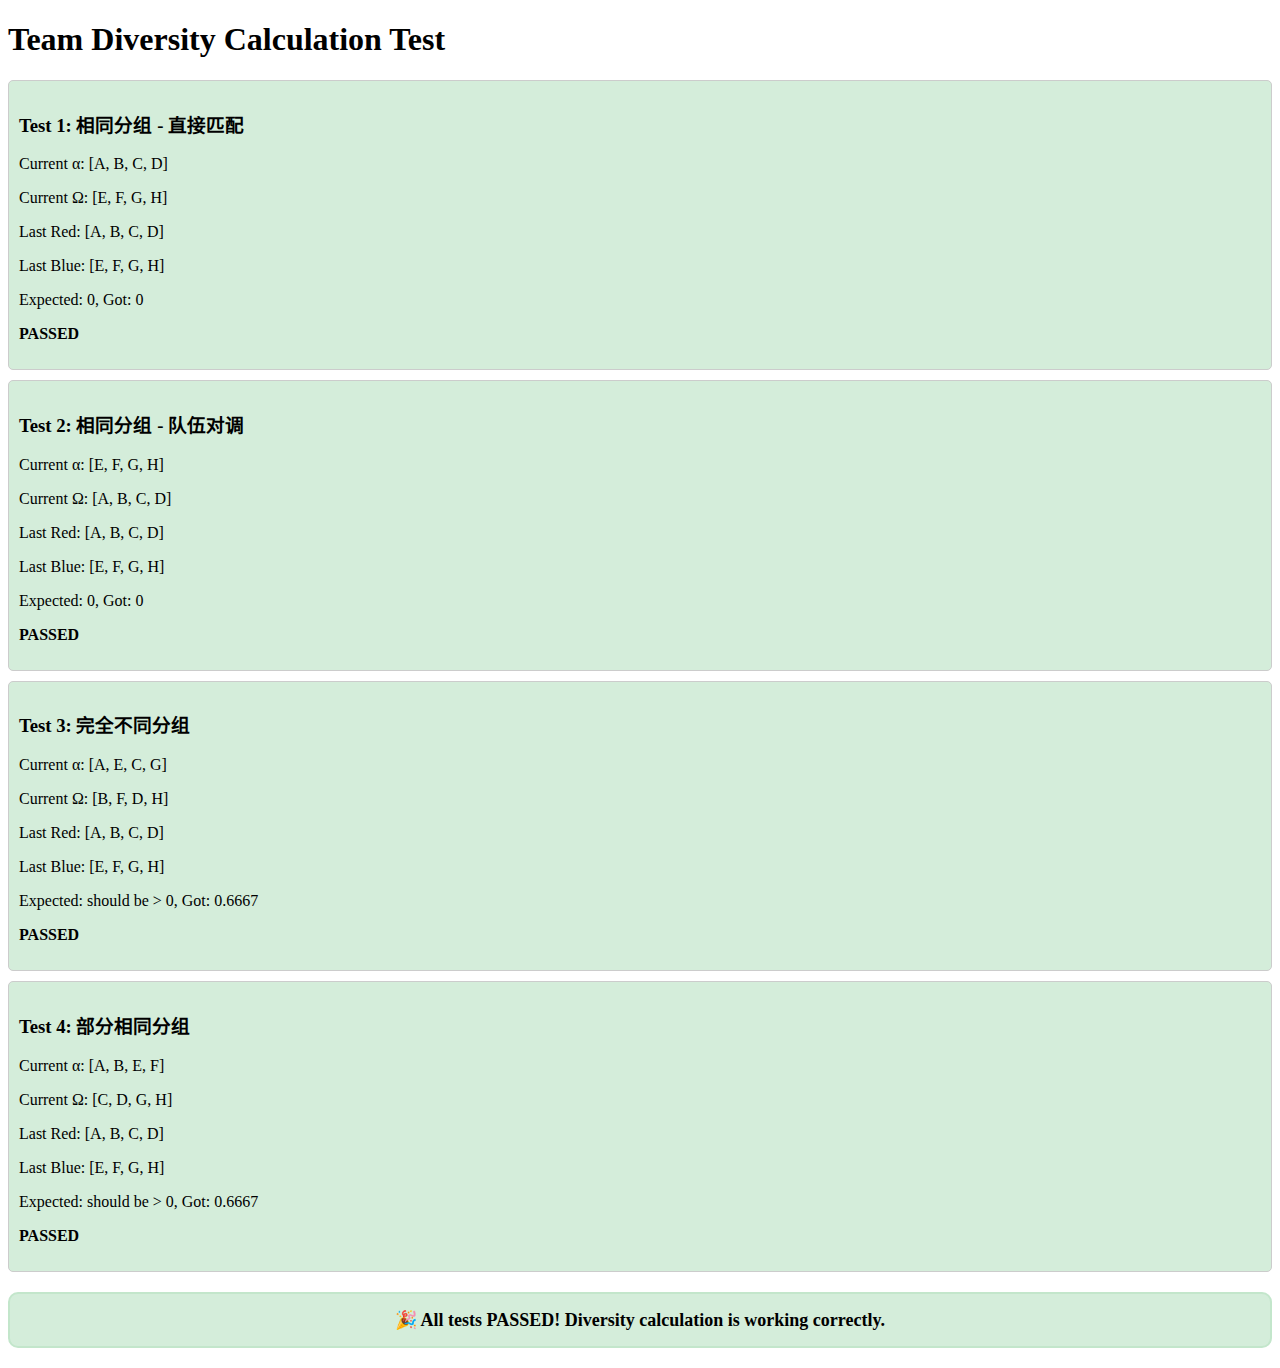
<file: test_diversity.html>
<!DOCTYPE html>
<html lang="zh-CN">
<head>
    <meta charset="UTF-8">
    <meta name="viewport" content="width=device-width, initial-scale=1.0">
    <title>Diversity Calculation Test</title>
</head>
<body>
    <h1>Team Diversity Calculation Test</h1>
    <div id="test-results"></div>

    <script type="module">
        // 模拟团队多样性计算逻辑
        function calculateDiversity(currentAlphaTeam, currentOmegaTeam, lastRedTeam, lastBlueTeam) {
            const currentAlpha = new Set(currentAlphaTeam);
            const currentOmega = new Set(currentOmegaTeam);
            const lastAlpha = new Set(lastRedTeam);
            const lastOmega = new Set(lastBlueTeam);

            // 检查两种对称情况：
            // 情况1：当前α队 = 上次α队，当前Ω队 = 上次Ω队
            const sameAsLastTime =
              currentAlpha.size === lastAlpha.size &&
              [...currentAlpha].every(p => lastAlpha.has(p)) &&
              currentOmega.size === lastOmega.size &&
              [...currentOmega].every(p => lastOmega.has(p));

            // 情况2：当前α队 = 上次Ω队，当前Ω队 = 上次α队（队伍对调）
            const swappedFromLastTime =
              currentAlpha.size === lastOmega.size &&
              [...currentAlpha].every(p => lastOmega.has(p)) &&
              currentOmega.size === lastAlpha.size &&
              [...currentOmega].every(p => lastAlpha.has(p));

            if (sameAsLastTime || swappedFromLastTime) {
              return 0; // 完全相同的分组（不管队伍名称）
            } else {
              // 计算有多少玩家的队友发生了变化
              let totalChangedPairs = 0;
              const totalPlayers = currentAlpha.size + currentOmega.size;

              // 检查每个玩家的队友变化
              [...currentAlpha].forEach(player => {
                const currentTeammates = new Set([...currentAlpha].filter(p => p !== player));
                // 找到该玩家在上次比赛中的队友
                let lastTeammates;
                if (lastAlpha.has(player)) {
                  lastTeammates = new Set([...lastAlpha].filter(p => p !== player));
                } else {
                  lastTeammates = new Set([...lastOmega].filter(p => p !== player));
                }

                // 计算队友变化数量
                const changedTeammates = [...currentTeammates].filter(teammate => !lastTeammates.has(teammate)).length;
                totalChangedPairs += changedTeammates;
              });

              [...currentOmega].forEach(player => {
                const currentTeammates = new Set([...currentOmega].filter(p => p !== player));
                // 找到该玩家在上次比赛中的队友
                let lastTeammates;
                if (lastAlpha.has(player)) {
                  lastTeammates = new Set([...lastAlpha].filter(p => p !== player));
                } else {
                  lastTeammates = new Set([...lastOmega].filter(p => p !== player));
                }

                // 计算队友变化数量
                const changedTeammates = [...currentTeammates].filter(teammate => !lastTeammates.has(teammate)).length;
                totalChangedPairs += changedTeammates;
              });

              // 归一化到 0-1 范围
              const maxPossibleChanges = totalPlayers * (totalPlayers / 2 - 1);
              return Math.min(totalChangedPairs / maxPossibleChanges, 1);
            }
        }

        // 测试用例
        const testCases = [
            {
                name: "相同分组 - 直接匹配",
                current: { alpha: ["A", "B", "C", "D"], omega: ["E", "F", "G", "H"] },
                last: { red: ["A", "B", "C", "D"], blue: ["E", "F", "G", "H"] },
                expected: 0
            },
            {
                name: "相同分组 - 队伍对调",
                current: { alpha: ["E", "F", "G", "H"], omega: ["A", "B", "C", "D"] },
                last: { red: ["A", "B", "C", "D"], blue: ["E", "F", "G", "H"] },
                expected: 0
            },
            {
                name: "完全不同分组",
                current: { alpha: ["A", "E", "C", "G"], omega: ["B", "F", "D", "H"] },
                last: { red: ["A", "B", "C", "D"], blue: ["E", "F", "G", "H"] },
                expected: "should be > 0"
            },
            {
                name: "部分相同分组",
                current: { alpha: ["A", "B", "E", "F"], omega: ["C", "D", "G", "H"] },
                last: { red: ["A", "B", "C", "D"], blue: ["E", "F", "G", "H"] },
                expected: "should be > 0"
            }
        ];

        // 运行测试
        const resultsDiv = document.getElementById('test-results');
        let allTestsPassed = true;

        testCases.forEach((testCase, index) => {
            const result = calculateDiversity(
                testCase.current.alpha,
                testCase.current.omega,
                testCase.last.red,
                testCase.last.blue
            );

            const div = document.createElement('div');
            div.style.margin = '10px 0';
            div.style.padding = '10px';
            div.style.border = '1px solid #ccc';
            div.style.borderRadius = '5px';

            let passed = false;
            if (typeof testCase.expected === 'number') {
                passed = result === testCase.expected;
                div.style.backgroundColor = passed ? '#d4edda' : '#f8d7da';
                div.innerHTML = `
                    <h3>Test ${index + 1}: ${testCase.name}</h3>
                    <p>Current α: [${testCase.current.alpha.join(', ')}]</p>
                    <p>Current Ω: [${testCase.current.omega.join(', ')}]</p>
                    <p>Last Red: [${testCase.last.red.join(', ')}]</p>
                    <p>Last Blue: [${testCase.last.blue.join(', ')}]</p>
                    <p>Expected: ${testCase.expected}, Got: ${result}</p>
                    <p><strong>${passed ? 'PASSED' : 'FAILED'}</strong></p>
                `;
            } else {
                passed = result > 0;
                div.style.backgroundColor = passed ? '#d4edda' : '#f8d7da';
                div.innerHTML = `
                    <h3>Test ${index + 1}: ${testCase.name}</h3>
                    <p>Current α: [${testCase.current.alpha.join(', ')}]</p>
                    <p>Current Ω: [${testCase.current.omega.join(', ')}]</p>
                    <p>Last Red: [${testCase.last.red.join(', ')}]</p>
                    <p>Last Blue: [${testCase.last.blue.join(', ')}]</p>
                    <p>Expected: ${testCase.expected}, Got: ${result.toFixed(4)}</p>
                    <p><strong>${passed ? 'PASSED' : 'FAILED'}</strong></p>
                `;
            }

            resultsDiv.appendChild(div);

            if (!passed) {
                allTestsPassed = false;
            }
        });

        // 显示总结
        const summaryDiv = document.createElement('div');
        summaryDiv.style.margin = '20px 0';
        summaryDiv.style.padding = '15px';
        summaryDiv.style.fontSize = '18px';
        summaryDiv.style.fontWeight = 'bold';
        summaryDiv.style.textAlign = 'center';
        summaryDiv.style.backgroundColor = allTestsPassed ? '#d4edda' : '#f8d7da';
        summaryDiv.style.border = '2px solid ' + (allTestsPassed ? '#c3e6cb' : '#f5c6cb');
        summaryDiv.style.borderRadius = '10px';
        summaryDiv.textContent = allTestsPassed ?
            '🎉 All tests PASSED! Diversity calculation is working correctly.' :
            '❌ Some tests FAILED. Check the implementation.';

        resultsDiv.appendChild(summaryDiv);
    </script>
</body>
</html>
</file>
